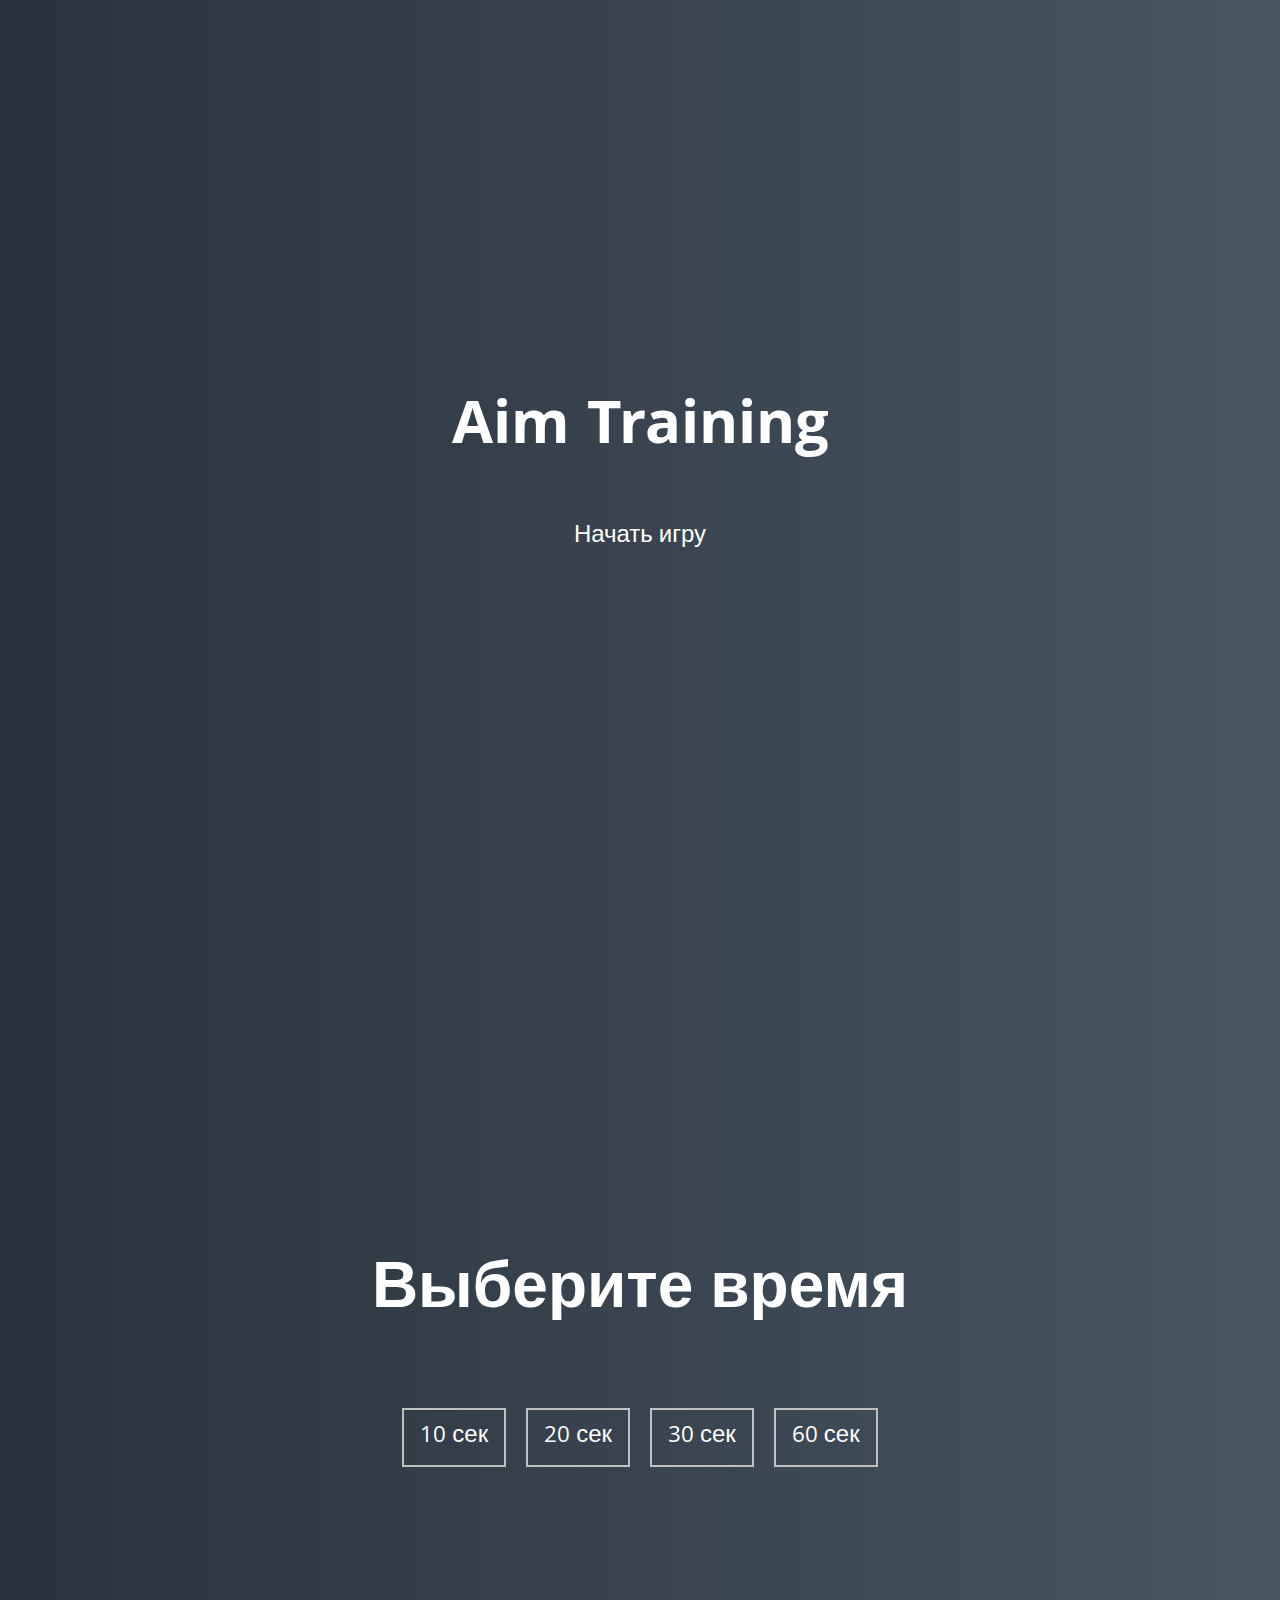
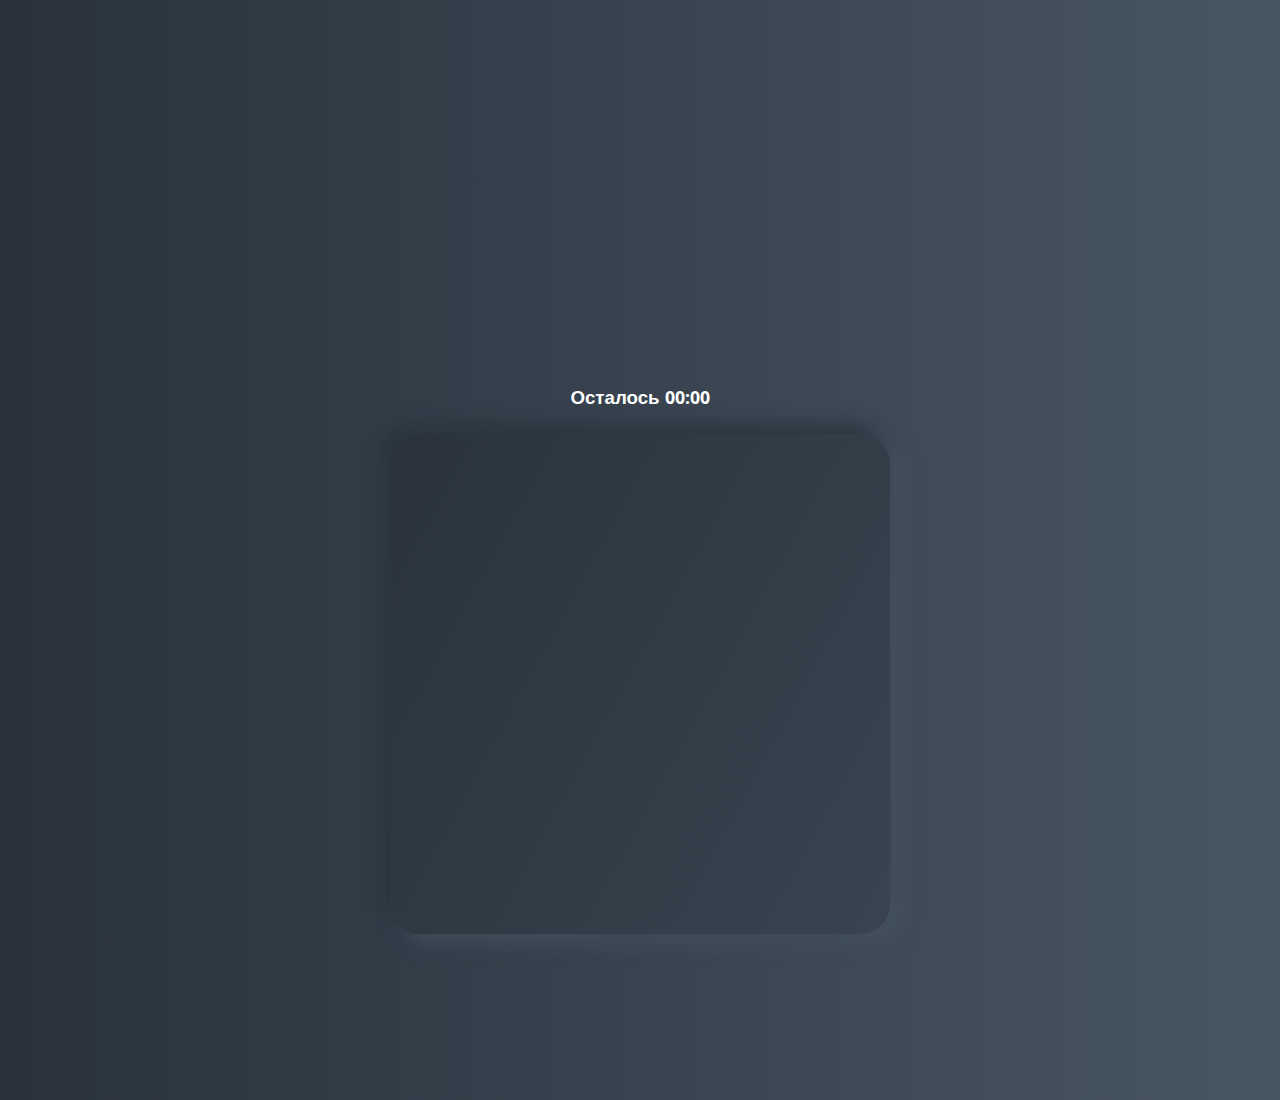
<file: aim game/index.html>
<!DOCTYPE html>
<html lang="en">
  <head>
    <meta charset="UTF-8" />
    <meta name="viewport" content="width=device-width, initial-scale=1.0" />
    <link rel="stylesheet" href="styles.css" />
    <title>Aim Training | Проект 5</title>
  </head>
  <body>
    <div class="screen">
      <h1>Aim Training</h1>
      <a href="#" class="start" id = 'start'>Начать игру</a>
    </div>

    <div class="screen">
      <h1>Выберите время</h1>
      <ul class="time-list" id='time-list'>
        <li>
          <button class="time-btn" data-time ='10'>
            10 сек
          </button>
        </li>
        <li>
          <button class="time-btn" data-time ='20'>
            20 сек
          </button>
        </li>
        <li>
          <button class="time-btn" data-time ='30'>
            30 сек
          </button>
        </li>
        <li>
          <button class="time-btn" data-time ='60'>
            60 сек
          </button>
        </li>
      </ul>
    </div>

    <div class="screen">
      <h3>Осталось <span id="time">00:00</span></h3>
      <div class="board" id="board">
      </div>
      <button class="startAgain hide">Еще раз</button>
    </div>
    <script src="app.js"></script>
  </body>
</html>
</file>
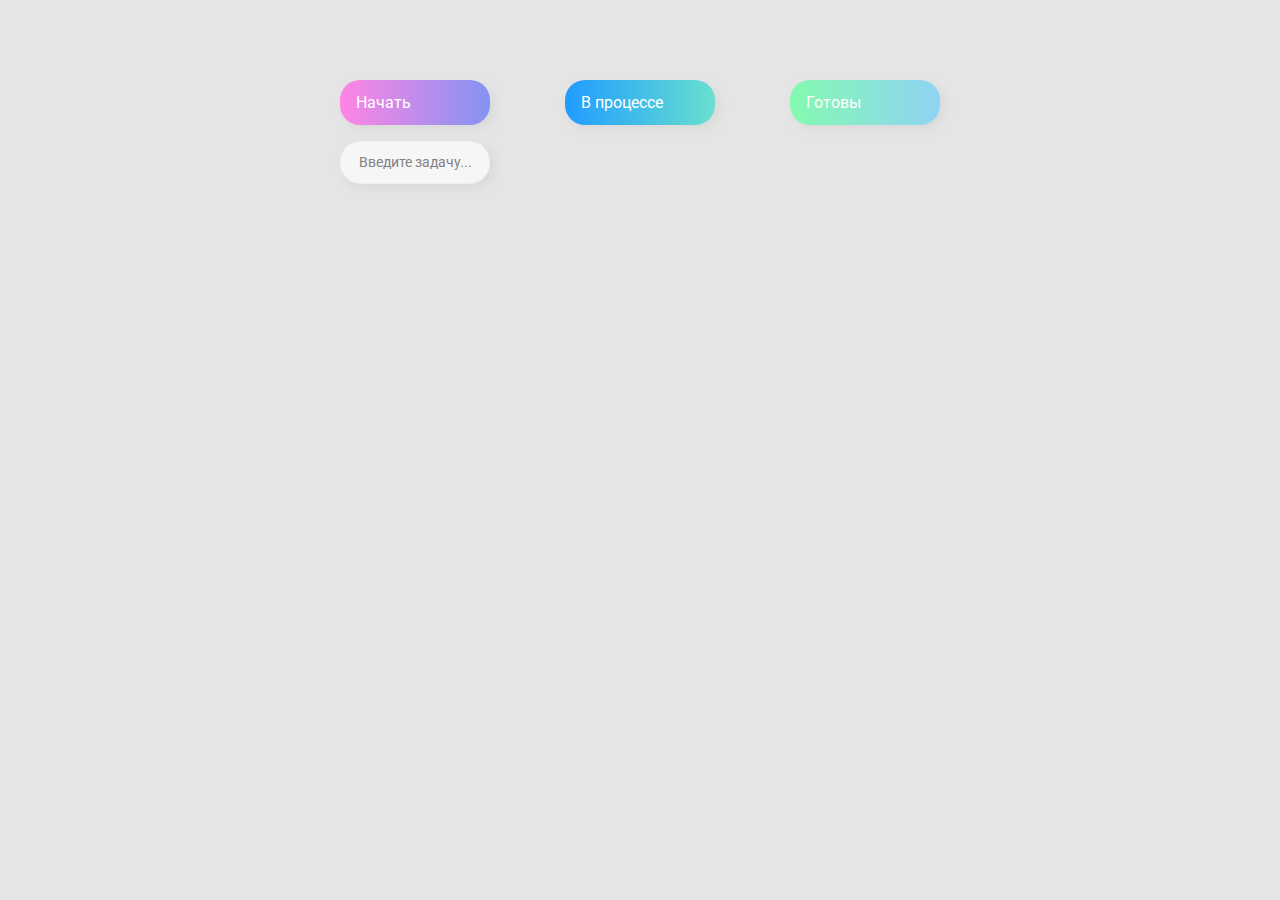
<file: drag n' drop/index.html>
<!DOCTYPE html>
<html lang="en">

<head>
  <meta charset="UTF-8" />
  <meta name="viewport" content="width=device-width, initial-scale=1.0" />
  <link rel="stylesheet" href="styles.css" />
  <title>Drag & Drop | Проект 2</title>
</head>

<body>
  <div>
    <div class="row">
      <div class="col-header start">Начать</div>
      <div class="col-header progress">В процессе</div>
      <div class="col-header done">Готовы</div>
    </div>

    <div class="row">
      <div class="placeholder">
        <div class="item" draggable="true" contenteditable="true">
          Введите задачу...
              
        </div>
      </div>
      <div class="placeholder">
      
      </div>
      <div class="placeholder"></div>
    </div>

  </div>
   <script src="app.js"></script>

</body>

</html>
</file>
<file: aim game/styles.css>
@import url("https://fonts.googleapis.com/css?family=Khula&display=swap");

* {
  box-sizing: border-box;
}

body {
  color: #fff;
  font-family: "Khula", sans-serif;
  height: 100vh;
  overflow: hidden;
  margin: 0;
  text-align: center;
}

a {
  color: #fff;
  text-decoration: none;
}

a:hover {
  color: #16d9e3;
}

.start {
  font-size: 1.5rem;
}

h1 {
  line-height: 1.4;
  font-size: 4rem;
}

.screen {
  display: flex;
  flex-direction: column;
  align-items: center;
  justify-content: center;
  height: 100vh;
  width: 100vw;
  transition: margin 0.5s ease-out;
  background: linear-gradient(90deg, #29323c 0%, #485563 100%);
}

.screen.up {
  margin-top: -100vh;
}

.time-list {
  display: flex;
  flex-wrap: wrap;
  justify-content: center;
  list-style: none;
  padding: 0;
}

.time-list li {
  margin: 10px;
}

.time-btn {
  background-color: transparent;
  border: 2px solid #c0c0c0;
  color: #fff;
  cursor: pointer;
  font-family: inherit;
  padding: 0.5rem 1rem;
  font-size: 1.5rem;
}

.time-btn:hover {
  border: 2px solid #16d9e3;
  color: #16d9e3;
  box-shadow: #16D9E3 0 0 10px 5px, inset #16D9E3 0 0 10px 5px;;
  border-radius: 5px;
  text-shadow: #16d9e3 5px 5px 3px;
}

.hide {
  display:none;
}

.primary {
  color: #16d9e3;
}

.board {
  display: flex;
  justify-content: center;
  align-items: center;
  position: relative;
  width: 500px;
  height: 500px;
  background: linear-gradient(118.38deg, #29323c -4.6%, #485563 200.44%);
  box-shadow: -8px -8px 20px #2a333d, 10px 7px 20px #475462;
  border-radius: 30px;
  overflow: hidden;
}

.circle {
  background: linear-gradient(90deg, #16d9e3 0%, #30c7ec 47%, #46aef7 100%);
  position: absolute;
  border-radius: 50%;
  cursor: pointer;
  
}

.startAgain{
  position: absolute;
  top: 65%;
  width: 150px;
  height: 40px;
  border-radius: 10px;
  border:none;
  background-color: #9ed7da7e;
}

.startAgain:active{
  opacity: 0.6;
}

/* 

  
  #start {
    animation: pre-start 1s linear both;
  }
  @keyframes pre-start {
    from {
      transform: scale(0);
      opacity: 1;
    }
    33% {
      transform: scale(3);
    }
    66% {
      transform: scale(3);
      opacity: .5;
    }
    to {
      transform: scale(50);
      opacity: 0;
    }
  } */
</file>
<file: drag n' drop/styles.css>
@import url('https://fonts.googleapis.com/css?family=Roboto&display=swap');

* {
  box-sizing: border-box;
}

body {
  font-family: 'Roboto', sans-serif;
  background-color: #e5e5e5;
  display: flex;
  padding-top: 5rem;
  justify-content: center;
  overflow: hidden;
  margin: 0;
}

.row {
  display: flex;
  width: 600px;
  justify-content: space-between;
  margin-bottom: 1rem;
}

.col-header {
  width: 150px;
  box-shadow: 4px 4px 9px rgba(198, 198, 198, 0.36);
  border-radius: 20px;
  padding: 0.8rem 1rem;
  color: #fff;
}

.item {
  width: 150px;
  height: auto;
  border: 1px solid #eee;
  box-shadow: 4px 4px 9px rgba(198, 198, 198, 0.36);
  border-radius: 20px;
  background: #f7f6f7;
  padding: 0.8rem 1rem;
  color: #828282;
  text-align: center;
  cursor: grab;
  outline: none;
  font-size: 14px;
}

.item:focus{
  border: 1px solid grey;
}



.item:active {
  cursor: grabbing;
}

.placeholder {
  width: 150px;
  height: 80vh;
}

.start {
  background: linear-gradient(90deg, #ff85e4 0%, #229efd 179.25%);
}

.progress {
  background: linear-gradient(90deg, #209cff 0%, #68e0cf 100%);
}

.done {
  background: linear-gradient(90deg, #84fab0 0%, #8fd3f4 100%);
}

.holded {
  border-radius: 20px;
  box-shadow: 5px 5px 20px rgba(182, 176, 176, 0.74);
  
  
}

.hide {
  display: none;
}

.hover {
  background-color: rgba(182, 207, 193, 0.301);
  border-radius: 10px;
  transition: all 300ms ease;

}
</file>
